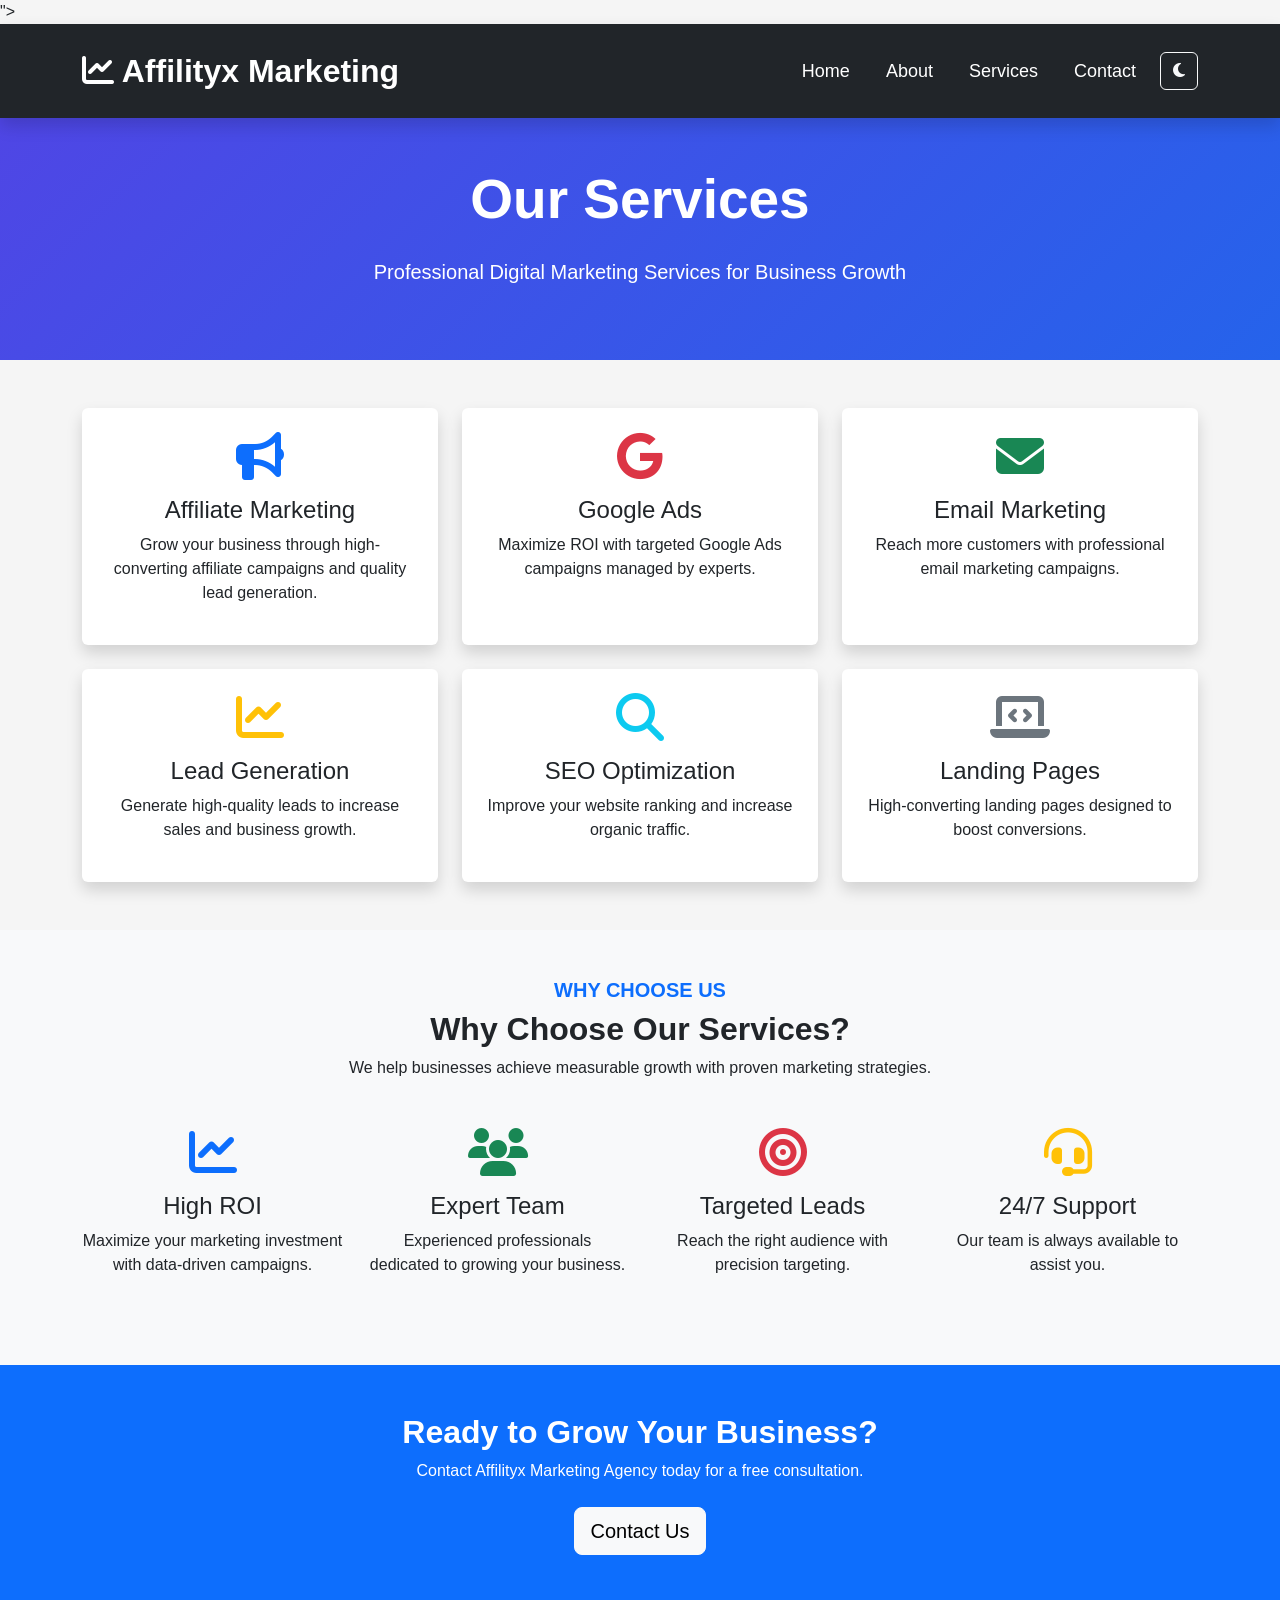
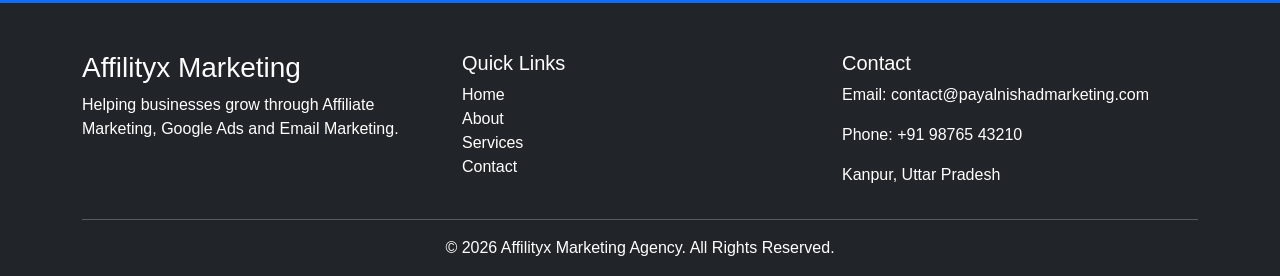
<file: services.html>
<!DOCTYPE html>
<html lang="en">

<head>
    <title>Services | AffilityxMarketing Agency</title>

<meta name="description"
content="Explore our Affiliate Marketing, Google Ads, Email Marketing and Lead Generation services.">">
<link rel="icon" type="image/png" href="assets/images/favicon.png">
<meta charset="UTF-8">
<meta name="viewport" content="width=device-width, initial-scale=1.0">

<title>Affilityx Marketing Agency | Affiliate Marketing & Digital Marketing</title>

<meta name="description" content="Affilityx Marketing Agency provides Affiliate Marketing, Google Ads, Email Marketing and Lead Generation services.">

<meta name="keywords" content="Affiliate Marketing, Google Ads, Email Marketing, Lead Generation">

<meta name="author" content="Krishna sahu">

<link href="https://cdn.jsdelivr.net/npm/bootstrap@5.3.7/dist/css/bootstrap.min.css" rel="stylesheet">

<link rel="stylesheet" href="https://cdnjs.cloudflare.com/ajax/libs/font-awesome/6.7.2/css/all.min.css">

<link href="https://unpkg.com/aos@2.3.4/dist/aos.css" rel="stylesheet">

<link rel="stylesheet" href="assets/css/style.css">
</head>
<script src="https://cdn.jsdelivr.net/npm/bootstrap@5.3.7/dist/js/bootstrap.bundle.min.js"></script>

<script src="https://unpkg.com/aos@2.3.4/dist/aos.js"></script>

<script>
AOS.init();
</script>

<script src="assets/js/script.js"></script>
<body>

<nav class="navbar navbar-expand-lg navbar-dark bg-dark sticky-top shadow">

<div class="container">

<a class="navbar-brand fw-bold" href="index.html">
<i class="fas fa-chart-line"></i>
Affilityx Marketing
</a>

<button class="navbar-toggler" type="button" data-bs-toggle="collapse" data-bs-target="#navbarNav">

<span class="navbar-toggler-icon"></span>

</button>

<div class="collapse navbar-collapse" id="navbarNav">

<ul class="navbar-nav ms-auto">

<li class="nav-item"><a class="nav-link" href="index.html">Home</a></li>

<li class="nav-item"><a class="nav-link" href="about.html">About</a></li>

<li class="nav-item"><a class="nav-link active" href="services.html">Services</a></li>

<li class="nav-item"><a class="nav-link" href="contact.html">Contact</a></li>

</ul>
<button id="themeToggle" class="btn btn-outline-light ms-3">
    <i class="fas fa-moon"></i>
</button>

</div>

</div>

</nav>

<section class="hero py-5">

<div class="container text-center">

<h1 class="display-4 fw-bold">

Our Services

</h1>

<p class="lead">

Professional Digital Marketing Services for Business Growth

</p>

</div>

</section>
<!-- Services Section -->

<section class="py-5">

    <div class="container">

        <div class="row g-4">

            <div class="col-md-4">

                <div class="card h-100 shadow border-0 text-center p-4">

                    <i class="fas fa-bullhorn fa-3x text-primary mb-3"></i>

                    <h4>Affiliate Marketing</h4>

                    <p>
                        Grow your business through high-converting affiliate campaigns
                        and quality lead generation.
                    </p>

                </div>

            </div>

            <div class="col-md-4">

                <div class="card h-100 shadow border-0 text-center p-4">

                    <i class="fab fa-google fa-3x text-danger mb-3"></i>

                    <h4>Google Ads</h4>

                    <p>
                        Maximize ROI with targeted Google Ads campaigns managed by experts.
                    </p>

                </div>

            </div>

            <div class="col-md-4">

                <div class="card h-100 shadow border-0 text-center p-4">

                    <i class="fas fa-envelope fa-3x text-success mb-3"></i>

                    <h4>Email Marketing</h4>

                    <p>
                        Reach more customers with professional email marketing campaigns.
                    </p>

                </div>

            </div>

            <div class="col-md-4">

                <div class="card h-100 shadow border-0 text-center p-4">

                    <i class="fas fa-chart-line fa-3x text-warning mb-3"></i>

                    <h4>Lead Generation</h4>

                    <p>
                        Generate high-quality leads to increase sales and business growth.
                    </p>

                </div>

            </div>

            <div class="col-md-4">

                <div class="card h-100 shadow border-0 text-center p-4">

                    <i class="fas fa-search fa-3x text-info mb-3"></i>

                    <h4>SEO Optimization</h4>

                    <p>
                        Improve your website ranking and increase organic traffic.
                    </p>

                </div>

            </div>

            <div class="col-md-4">

                <div class="card h-100 shadow border-0 text-center p-4">

                    <i class="fas fa-laptop-code fa-3x text-secondary mb-3"></i>

                    <h4>Landing Pages</h4>

                    <p>
                        High-converting landing pages designed to boost conversions.
                    </p>

                </div>

            </div>

        </div>

    </div>

</section>
<!-- Why Choose Our Services -->

<section class="py-5 bg-light">

    <div class="container">

        <div class="text-center mb-5">

            <h5 class="text-primary fw-bold">WHY CHOOSE US</h5>

            <h2 class="fw-bold">Why Choose Our Services?</h2>

            <p>We help businesses achieve measurable growth with proven marketing strategies.</p>

        </div>

        <div class="row text-center">

            <div class="col-md-3 mb-4">

                <i class="fas fa-chart-line fa-3x text-primary mb-3"></i>

                <h4>High ROI</h4>

                <p>Maximize your marketing investment with data-driven campaigns.</p>

            </div>

            <div class="col-md-3 mb-4">

                <i class="fas fa-users fa-3x text-success mb-3"></i>

                <h4>Expert Team</h4>

                <p>Experienced professionals dedicated to growing your business.</p>

            </div>

            <div class="col-md-3 mb-4">

                <i class="fas fa-bullseye fa-3x text-danger mb-3"></i>

                <h4>Targeted Leads</h4>

                <p>Reach the right audience with precision targeting.</p>

            </div>

            <div class="col-md-3 mb-4">

                <i class="fas fa-headset fa-3x text-warning mb-3"></i>

                <h4>24/7 Support</h4>

                <p>Our team is always available to assist you.</p>

            </div>

        </div>

    </div>

</section>

<!-- Call To Action -->

<section class="py-5 text-center bg-primary text-white">

    <div class="container">

        <h2 class="fw-bold">Ready to Grow Your Business?</h2>

        <p class="mb-4">

            Contact Affilityx Marketing Agency today for a free consultation.

        </p>

        <a href="contact.html" class="btn btn-light btn-lg">

            Contact Us

        </a>

    </div>

</section>

<!-- Footer -->

<footer class="bg-dark text-white pt-5 pb-3">

    <div class="container">

        <div class="row">

            <div class="col-lg-4">

                <h3>Affilityx Marketing</h3>

                <p>
                    Helping businesses grow through Affiliate Marketing,
                    Google Ads and Email Marketing.
                </p>

            </div>

            <div class="col-lg-4">

                <h5>Quick Links</h5>

                <ul class="list-unstyled">

                    <li><a href="index.html" class="text-white text-decoration-none">Home</a></li>

                    <li><a href="about.html" class="text-white text-decoration-none">About</a></li>

                    <li><a href="services.html" class="text-white text-decoration-none">Services</a></li>

                    <li><a href="contact.html" class="text-white text-decoration-none">Contact</a></li>

                </ul>

            </div>

            <div class="col-lg-4">

                <h5>Contact</h5>

                <p>Email: contact@payalnishadmarketing.com</p>

                <p>Phone: +91 98765 43210</p>

                <p>Kanpur, Uttar Pradesh</p>

            </div>

        </div>

        <hr>

        <div class="text-center">

            <p class="mb-0">

                © 2026 Affilityx Marketing Agency. All Rights Reserved.

            </p>

        </div>

    </div>

</footer>

<!-- Bootstrap JS -->

<script src="https://cdn.jsdelivr.net/npm/bootstrap@5.3.7/dist/js/bootstrap.bundle.min.js"></script>
<script src="https://cdn.jsdelivr.net/npm/bootstrap@5.3.7/dist/js/bootstrap.bundle.min.js"></script>

<script src="assets/js/script.js"></script>

</body>
</html>
</body>

</html>
</file>
<file: assets/css/style.css>
body{
    margin:0;
    font-family:Arial, sans-serif;
    background:#f5f5f5;
}

.navbar{
    padding:18px 0;
}

.navbar-brand{
    font-size:32px;
    font-weight:bold;
}

.nav-link{
    color:white !important;
    margin-left:20px;
    font-size:18px;
}

.hero{
    background: linear-gradient(135deg,#4f46e5,#2563eb);
    color:white;
    padding:100px 0;
}

.hero h1{
    font-size:55px;
    font-weight:bold;
}

.hero span{
    color:#FFD54F;
}

.hero p{
    font-size:20px;
    margin:25px 0;
}

.hero img{
    border-radius:20px;
    box-shadow:0 20px 40px rgba(0,0,0,.3);
}

h2{
    font-weight:700;
}

section{
    padding:80px 0;
}

img{
    max-width:100%;
}

.services{
    background:#f8f9fa;
}

.service-card{
    background:#fff;
    padding:40px 30px;
    border-radius:15px;
    text-align:center;
    transition:.3s;
    box-shadow:0 10px 25px rgba(0,0,0,.08);
    height:100%;
}

.service-card:hover{
    transform:translateY(-10px);
}

.service-card i{
    font-size:55px;
    color:#2563eb;
    margin-bottom:20px;
}

.service-card h4{
    font-weight:700;
    margin-bottom:15px;
}

.why-icon{

    font-size:60px;

    color:#2563eb;

    margin-bottom:20px;

}

.testimonial-card{

background:#fff;

padding:35px;

border-radius:15px;

text-align:center;

box-shadow:0 15px 35px rgba(0,0,0,.08);

transition:.4s;

height:100%;

}

.testimonial-card:hover{

transform:translateY(-10px);

}

.client-img{

width:90px;

height:90px;

border-radius:50%;

object-fit:cover;

margin-bottom:20px;

}

.stars{

font-size:22px;

color:#FFC107;

margin-top:15px;

}

.pricing-card{

background:#fff;

padding:40px;

border-radius:20px;

box-shadow:0 15px 40px rgba(0,0,0,.08);

transition:.4s;

text-align:center;

height:100%;

}

.pricing-card:hover{

transform:translateY(-12px);

}

.featured{

border:3px solid #2563EB;

}

.pricing-card h1{

font-size:55px;

font-weight:bold;

color:#2563EB;

margin:20px 0;

}
footer a{

transition:.3s;

}

footer a:hover{

color:#0d6efd !important;

}

footer{

margin-top:0;

}
/* WhatsApp Floating Button */

.whatsapp-float{

position:fixed;

bottom:25px;

right:25px;

width:60px;

height:60px;

background:#25D366;

color:#fff;

border-radius:50%;

display:flex;

align-items:center;

justify-content:center;

font-size:32px;

text-decoration:none;

box-shadow:0 6px 15px rgba(0,0,0,.3);

z-index:9999;

transition:.3s;

}

.whatsapp-float:hover{

transform:scale(1.1);

color:white;

}
/* Back To Top Button */

.back-to-top{

position:fixed;

bottom:100px;

right:25px;

width:55px;

height:55px;

border:none;

border-radius:50%;

background:#0d6efd;

color:#fff;

font-size:22px;

cursor:pointer;

display:none;

z-index:9998;

box-shadow:0 6px 15px rgba(0,0,0,.3);

transition:.3s;

}

.back-to-top:hover{

transform:scale(1.1);

}
</file>
